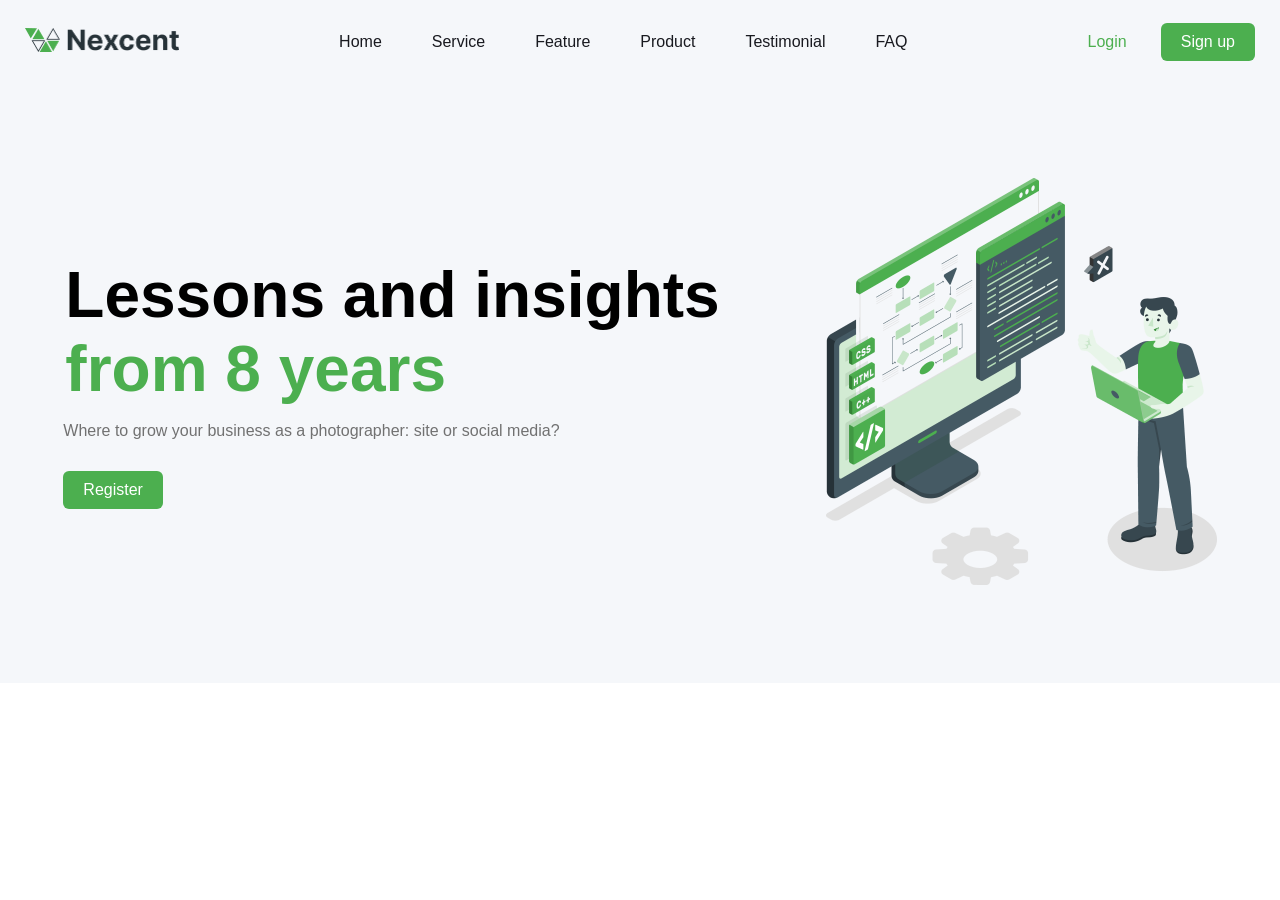
<file: index.html>
<!doctype html>
<html>
  <head>
    <title>My first website</title>
    <link rel="stylesheet" href="./style.css" />
  </head>
  <body>
    <div class="heroSection">
      <header class="headerBox">
        <div>
          <img src="./Logo.png" alt="Logo" width="154px" />
        </div>
        <div class="linkBox">
          <a class="link" href="#">Home</a>
          <a class="link" href="#">Service</a>
          <a class="link" href="#">Feature</a>
          <a class="link" href="#">Product</a>
          <a class="link" href="#">Testimonial</a>
          <a class="link" href="#">FAQ</a>
        </div>
        <div class="buttonBox">
          <a class="textButton" href="#">Login</a>
          <a class="button" href="#">Sign up</a>
        </div>
      </header>
      <div class="heroBox">
        <div>
          <h1 class="heroText">
            Lessons and insights<br />
            <span class="heroSubText">from 8 years</span>
          </h1>
          <p style="color: #717171">
            Where to grow your business as a photographer: site or social media?
          </p>
          <a class="button" style="margin-top: 15px;" href="#">Register</a>
        </div>
        <div>
          <img class="heroImage"  src="./Illustration.png" alt="Hero image" />
        </div>
      </div>
    </div>
  </body>
</html>
</file>
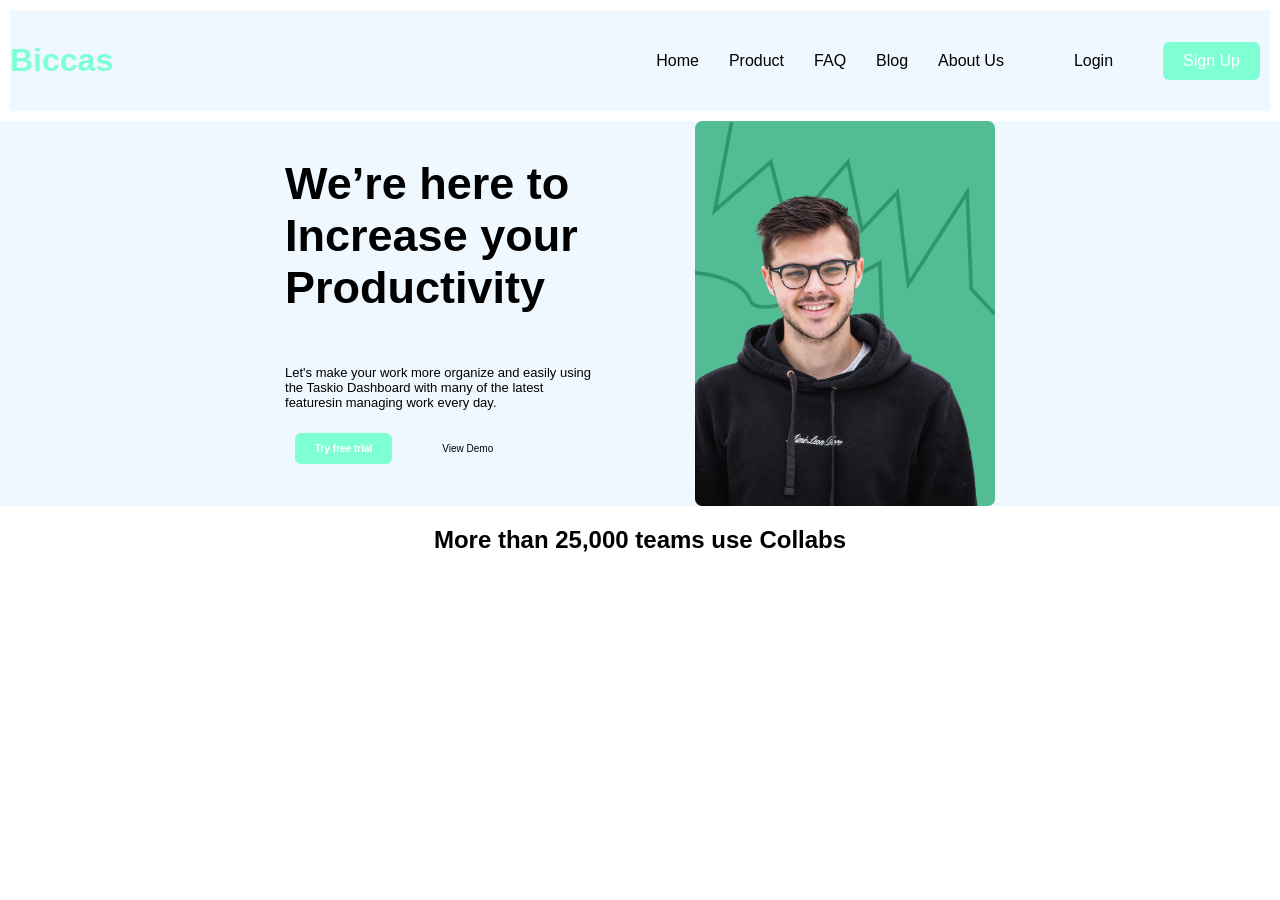
<file: Header.html>
<!DOCTYPE html>
<html>
    <head>
        <title>Header</title>
        <link rel="stylesheet" href="./styleHeader.css"/>
    </head>
 <body>
    <div class="headerBox">
    <div>
        <header>
            <h1> 
              <p style="color: aquamarine;">Biccas</p>   
            </h1>
        </header>
     </div>
     <div style="display: flex; align-items: center;gap: 50px;">
     <div class="linkBox">
        <a class="link href="#">Home</a>
        <a class="link href="#">Product</a>
        <a class="link href="#">FAQ</a>
        <a class="link href="#">Blog</a>
        <a class="link href="#">About Us</a>
     </div>
     <div class="buttonBox">
        <a class="textButton" href="#">Login</a>
        <a class="button" href="#">Sign Up</a>
    </div>
     </div>
     </div>
     <div class="herobox">
     <div class="heroText">
        <h2>We’re here to </br>
            Increase your </br>
             Productivity</h2>
        <div class="heroSubText">
        <p>Let's make your work more organize and easily using </br>
            the Taskio Dashboard with many of the latest</br>
             featuresin managing work every day.</p>
     </div>
     <div>
    <div style="font-size:10px">
     <div class="buttonBox">
        <a class="button" href="#">Try free trial</a>
        <a class="textButton" href="#">View Demo</a>
     </div>
     </div>
     </div>
    </div>
     <div>
        <img class="heroImage" src="./Frame 46.png" alt="image"/>
     </div>
    </div>
    <div class="secondBox">
        <div style="text-align: center;">
        <h2>More than 25,000 teams use Collabs</h2>
        </div>
    </div>
     </body>
 </body>
</html>
</file>
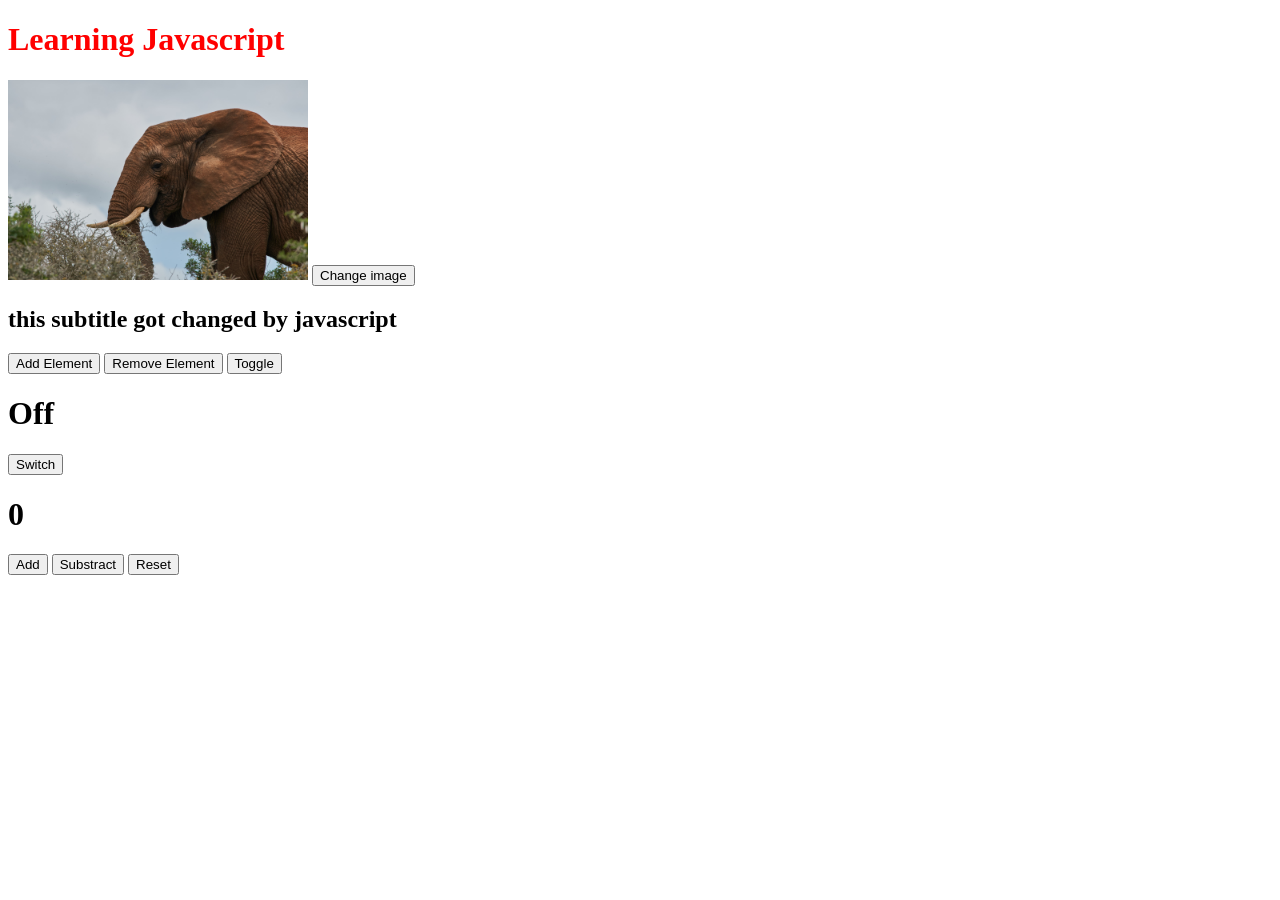
<file: second.html>
<!DOCTYPE html>
<html>
    <head>
        <title>Learn javascript</title>
    </head>
<body>
    <h1 id="title">Welcome</h1>
    <img id="image" src="./wolfgang_hasselmann-elephant-10098979.jpg" width="300px"/>
    <button id="btn">Change image</button>
    <h2 class="subtitle">Subtitle</h2>
    <button id="addElementBtn">Add Element</button>
    <button id="removeElementBtn">Remove Element</button>
    <button id="toggleBtn">Toggle</button>
    <h1 id="off">Off</h1>
    <button id="switchBtn">Switch</button>
    <h1 id="counter">0</h1>
    <button id="addBtn">Add</button>
    <button id="subtractBtn">Substract</button>
    <button id="resetBtn">Reset</button>
</body>
<script src="./second.js"></script>
</html>
</file>
<file: style.css>
body{
    margin: 0;
    font-family: Arial, Helvetica, sans-serif;
}
.heroSection{
    background-color: #F5F7FA;
}
.headerBox {
  display: flex;
  justify-content: space-between;
  align-items: center;
  max-width: 1230px;
  height: 84px;
  margin: 0px auto;
  
}
.linkBox{
    display: flex;
    gap:50px;
}
.link {
    text-decoration: none;
    color: #18191F;
}

.textButton{
    text-decoration: none;
    color: #4CAF4F;
    padding: 10px 20px;
}

.buttonBox{
    display: flex;
    gap: 14px;
}

.button{
    text-decoration: none;
    background-color: #4CAF4F;
    color: white;
    padding: 10px 20px;
    border-radius: 6px;
    display: inline-block;
}

.heroBox{
    min-height: 599px;
    display: flex;
    align-items: center;
    gap:104px;
    justify-content: center;
    padding: 0px 5px;
}

.heroText{
    font-size: 64px;
    font-weight: bold;
    margin: 0 2px;
}

.heroSubText{
    color: #4CAF4F;
}

.heroImage{
    width: 391px;
}

@media screen and (max-width: 1200px) {
    .heroBox{
        flex-direction: column;
        gap: 50px;
        margin: 10px 0px;
    }
}
</file>
<file: styleHeader.css>
body{
    margin: 0;
    font-family: Arial, Helvetica, sans-serif;
}
.headerBox{
    display: flex;
    justify-content: space-between;
    margin:10px 10px;
    align-items: center;
    background-color: aliceblue;
}
.linkBox{
    display: flex;
    gap: 30px;
    margin: 10px;
}
.link{
    text-decoration: none;
    display: flex;
    align-items: center;
}
.buttonBox{
    display: flex;
    gap: 50px;
    margin: 10px;
    align-items: center;
}
.textButton{
    text-decoration: none;
    color: black;
    font-weight: lighter;
}
.button{
    text-decoration: none;
    background-color: aquamarine;
    color: white;
    padding: 10px 20px;
    border-radius: 6px;
    display: inline-block;
}
.herobox{
    display: flex;
    background-color: aliceblue;
    gap: 104px;
    justify-content: center;
}
.heroText{
    font-weight: bold;
    font-size: 30px;
}
.heroSubText{
    display: flex;
    font-weight: lighter;
    font-size: small;
}
.heroImage{
    display: flex;
    width: 300px;
}
</file>
